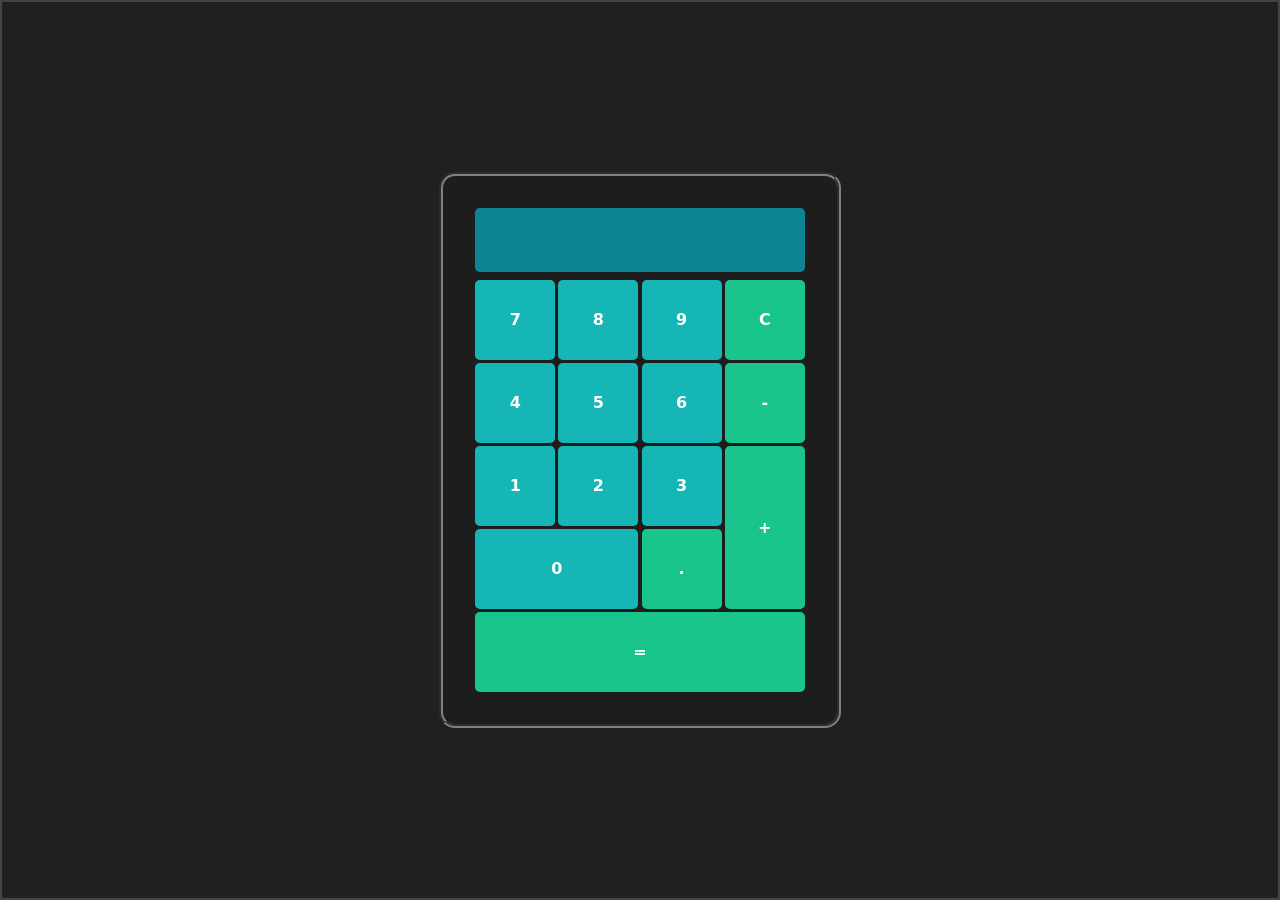
<file: index.html>
<!DOCTYPE html>
<html lang="en">

<head>
    <meta charset="UTF-8">
    <meta name="viewport" content="width=device-width, initial-scale=1.0">
    <title>Calculadora</title>
    <link href="https://cdn.jsdelivr.net/npm/bootstrap@5.3.8/dist/css/bootstrap.min.css" rel="stylesheet" integrity="sha384-sRIl4kxILFvY47J16cr9ZwB07vP4J8+LH7qKQnuqkuIAvNWLzeN8tE5YBujZqJLB" crossorigin="anonymous">
    <link rel="stylesheet" href="style.css">
</head>

<body>
    <main>

        <div id="field" type="text" class="py-3 mb-2"></div>
        <div class="keypad">
            <button id="7">7</button><button id="8">8</button><button id="9">9</button>
            <button id="4">4</button><button id="5">5</button><button id="6">6</button>
            <button id="1">1</button><button id="2">2</button><button id="3">3</button>
            
            <button id="0" class="zero"> 0 </button>
            <button class="opr ponto"> . </button>
            
            <button id="c" class="opr c"> C </button>
            <button class="opr sub"> - </button>
            <button class="opr soma"> + </button>
            <button class="opr igual"> = </button>
            
        </div>

    </main>
    <script src="https://cdn.jsdelivr.net/npm/bootstrap@5.3.8/dist/js/bootstrap.bundle.min.js" integrity="sha384-FKyoEForCGlyvwx9Hj09JcYn3nv7wiPVlz7YYwJrWVcXK/BmnVDxM+D2scQbITxI" crossorigin="anonymous"></script>
    <script src="script.js"></script>
</body>
</html>
</file>
<file: style.css>
* {
        margin: 0px;
        padding: 0px;
        box-sizing: border-box;
    }

    body{
        height: 100dvh !important;
        display: flex;
        justify-content: center;
        align-items: center;
        background-color: rgb(32, 32, 32);
        border: 2px solid rgb(68, 68, 68);
    }

    button{
        min-width: 5em;
        min-height: 5em;

        background-color: rgb(22, 182, 182);
        color: white;
        text-align: center;
        border: none;
        border-radius: .3em;
        transition: .2s ease all;
        
        font-family: system-ui, -apple-system, BlinkMacSystemFont, 'Segoe UI', Roboto,  Oxygen, Ubuntu, Cantarell, 'Open Sans', 'Helvetica Neue', sans-serif;
        font-weight: 700;

        &:hover{
            box-shadow: 0px 0px 10px 1px #0dcaf0;
        }
    }

    main {
        border: .3em groove grey;
        padding: 2rem;
        background-color: rgb(29, 29, 29);
        border-radius: 1rem;
    }

    #field {
        width: 100%;
        height: 4em;
        border-radius: .3em;
        padding: .4em;
        text-align: right;
        background-color: rgba(0, 225, 255, 0.521);
        color: white;
        
        /* font-size: 2em; */ /* Por algum motivo faz a calculadora ficar mais larga. Talvez devo adicionar uma margem para o texto */
        font-weight: 700;
        font-family: system-ui, -apple-system, BlinkMacSystemFont, 'Segoe UI', Roboto,  Oxygen, Ubuntu, Cantarell, 'Open Sans', 'Helvetica Neue', sans-serif;
    }

    .keypad {        
        display: grid;
        gap: 0.2em;
        grid-template-columns: 1fr 1fr 1fr 1fr;
        grid-template-rows: 1fr 1fr 1fr 1fr 1fr;
        .c {
            grid-row-start:1;
            grid-column-start: 4;
        }
        .zero {
            grid-column-start: 1;
            grid-column-end: 3;
        }
        .sub {
            grid-row-start: 2;
            grid-row-end: 3; 
            grid-column-start: 4;
            grid-column-end: 5;
        }
        .soma {
            grid-row-start: 3;
            grid-row-end: 5;
            grid-column-start: 4;
            grid-column-end: 5;
        }
        .igual {
            grid-column-start: 1;
            grid-column-end: 5;
            grid-row-start: 5;
            grid-row-end: 6;
        }
        .opr {
            background-color: rgb(25, 197, 140);
            &:hover{
            box-shadow: 0px 0px 10px 1px rgb(25, 197, 140);
        }
        }
    }
</file>
